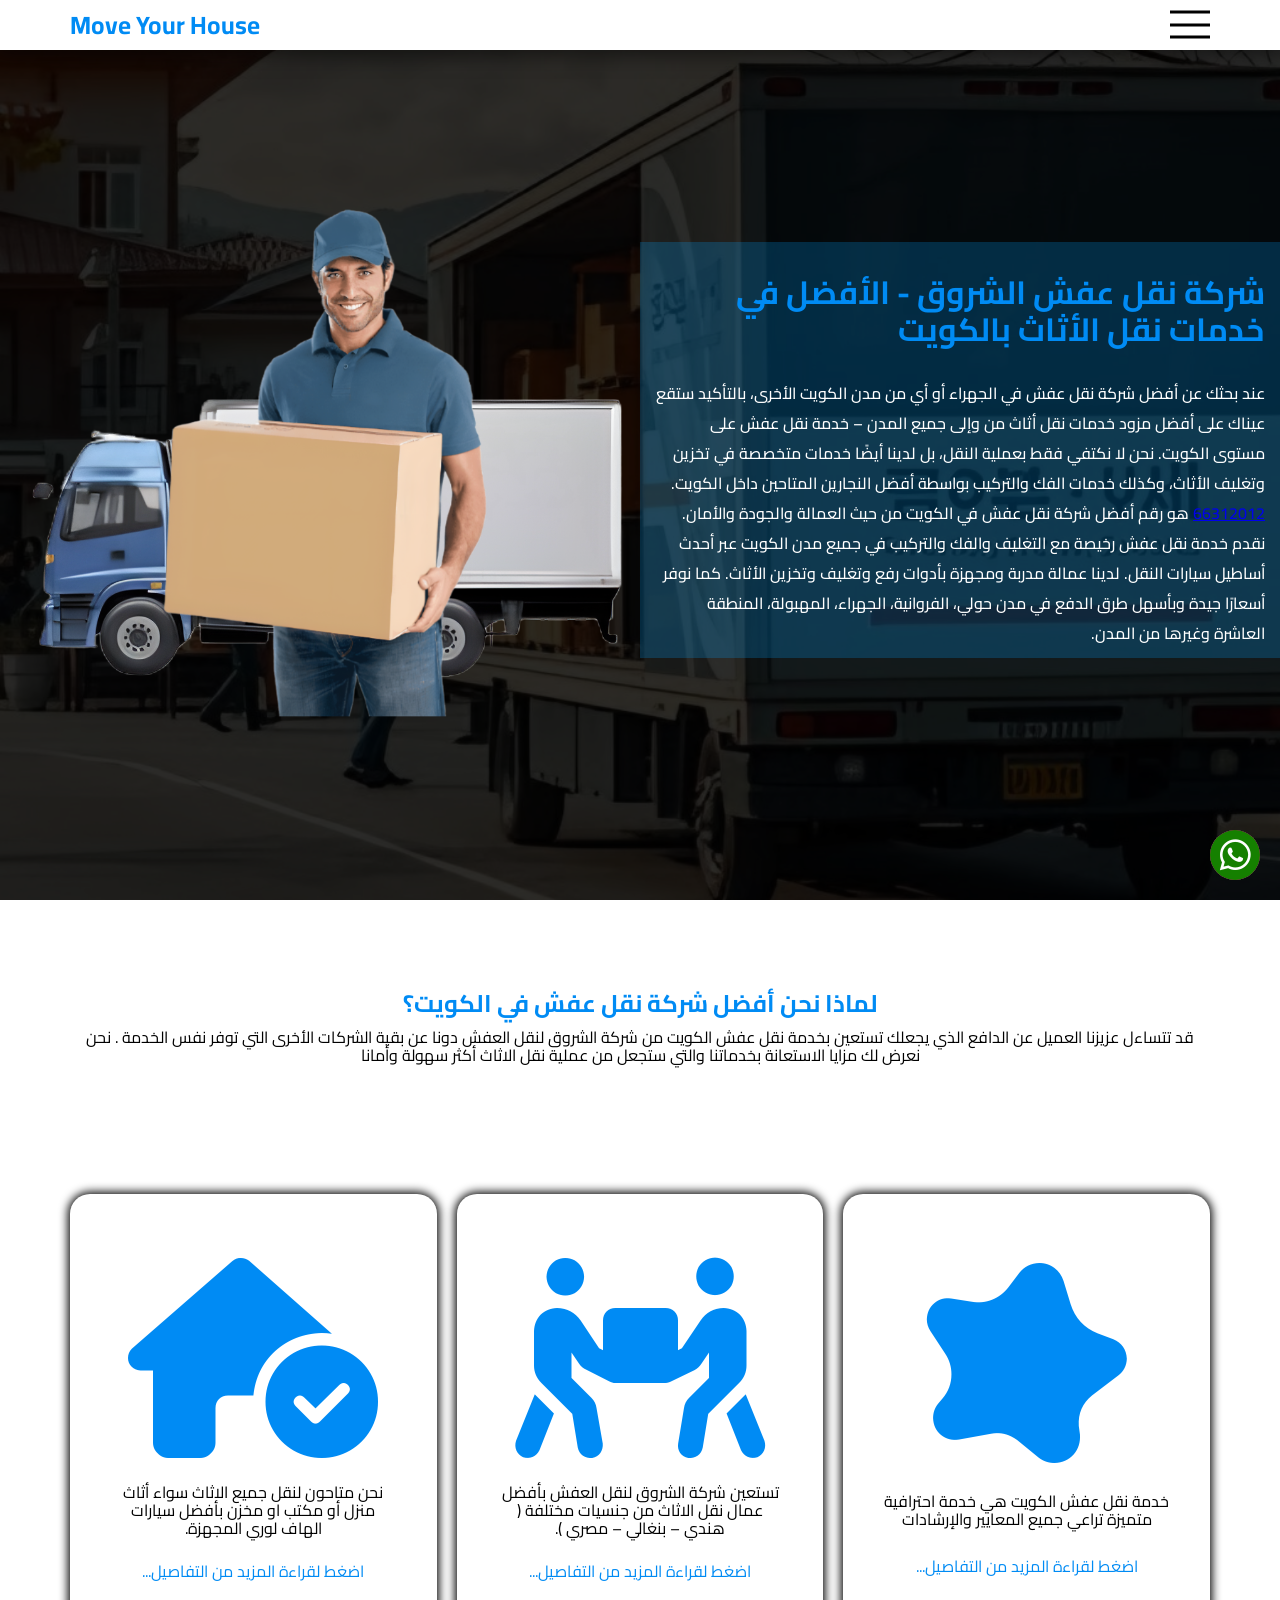
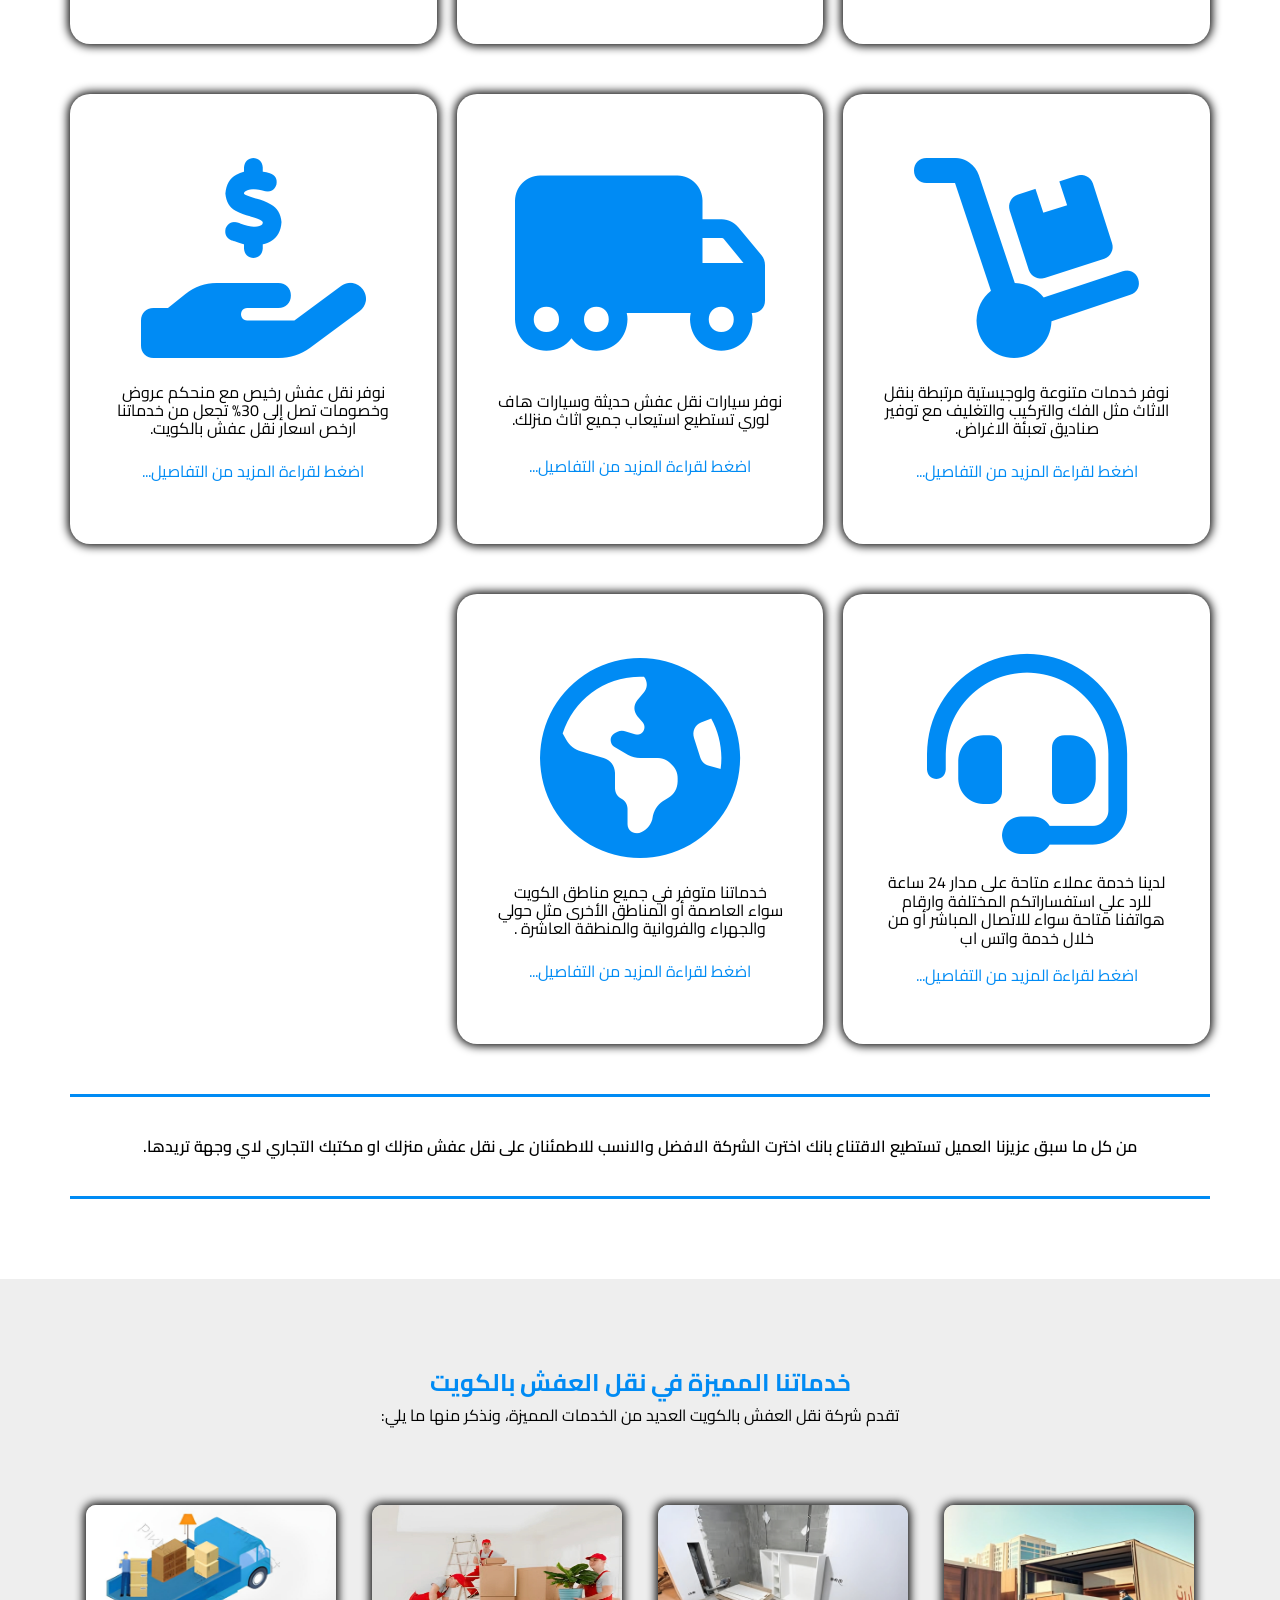
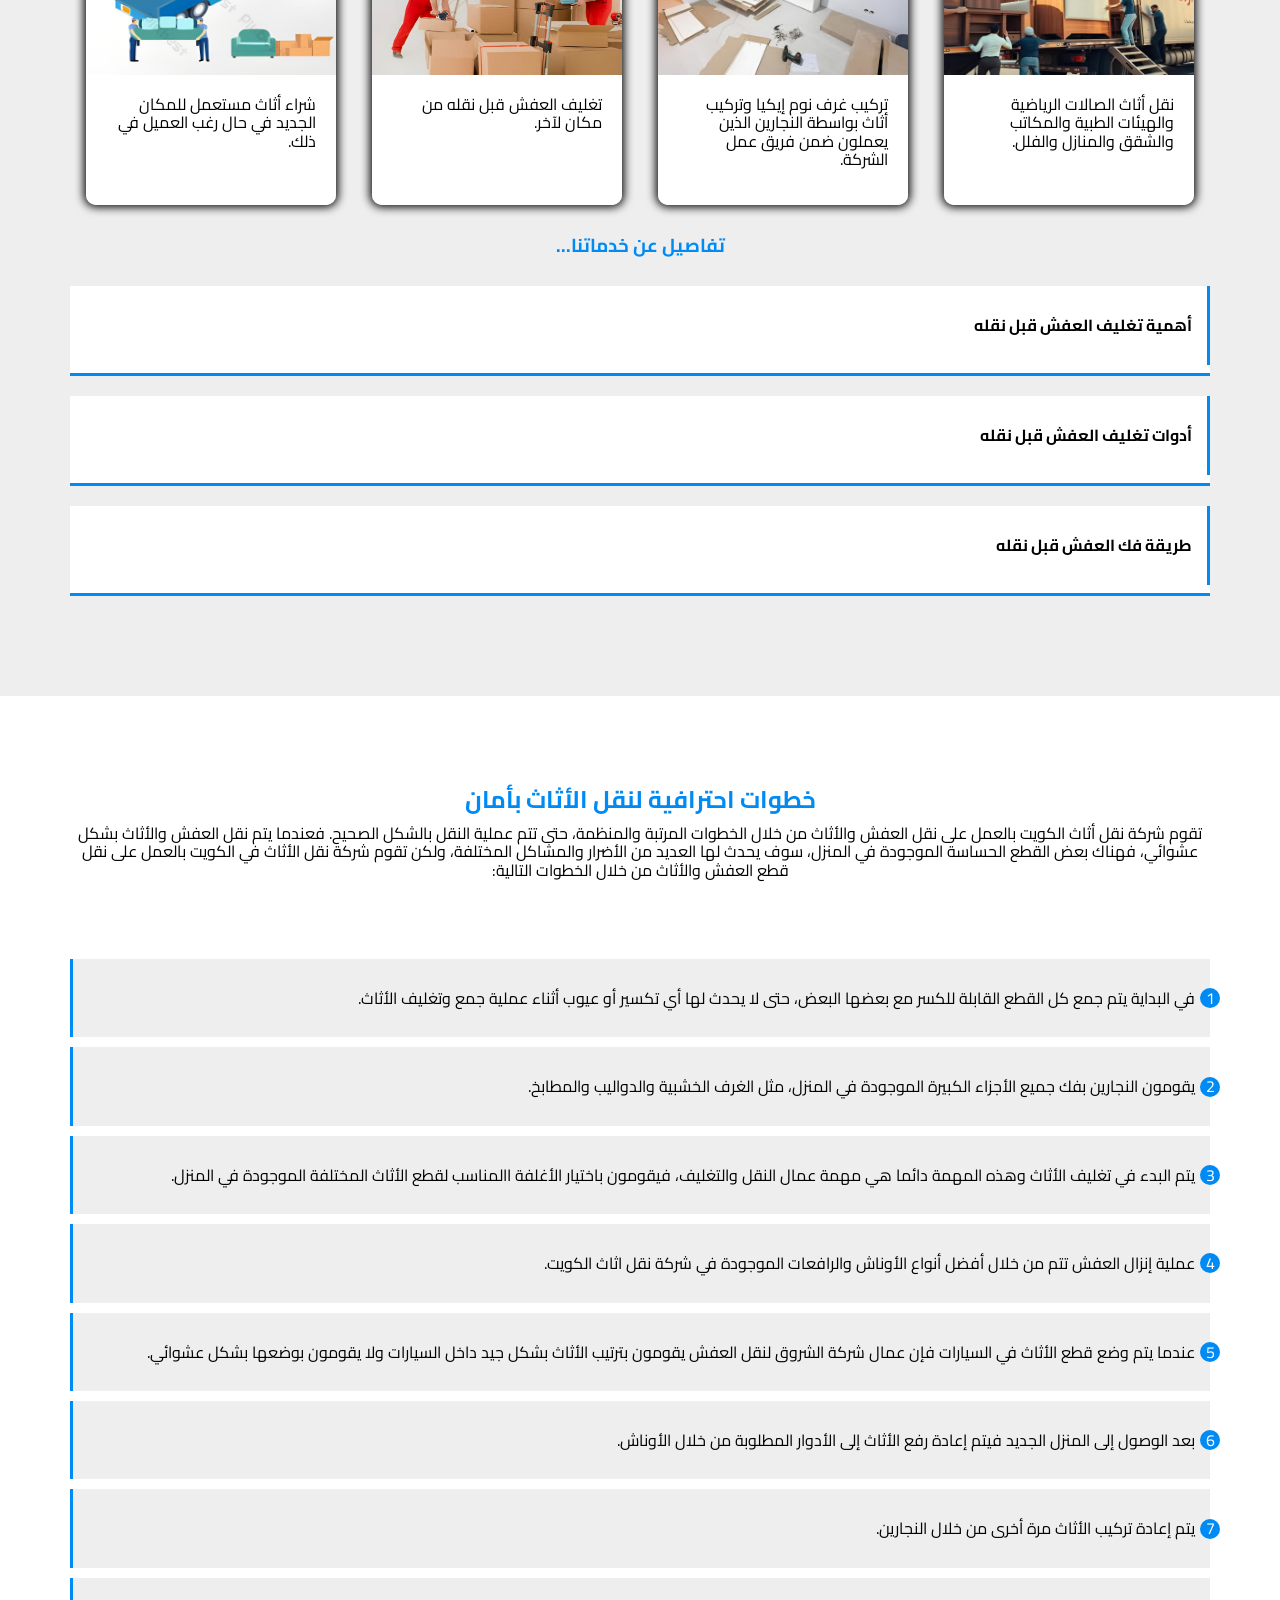
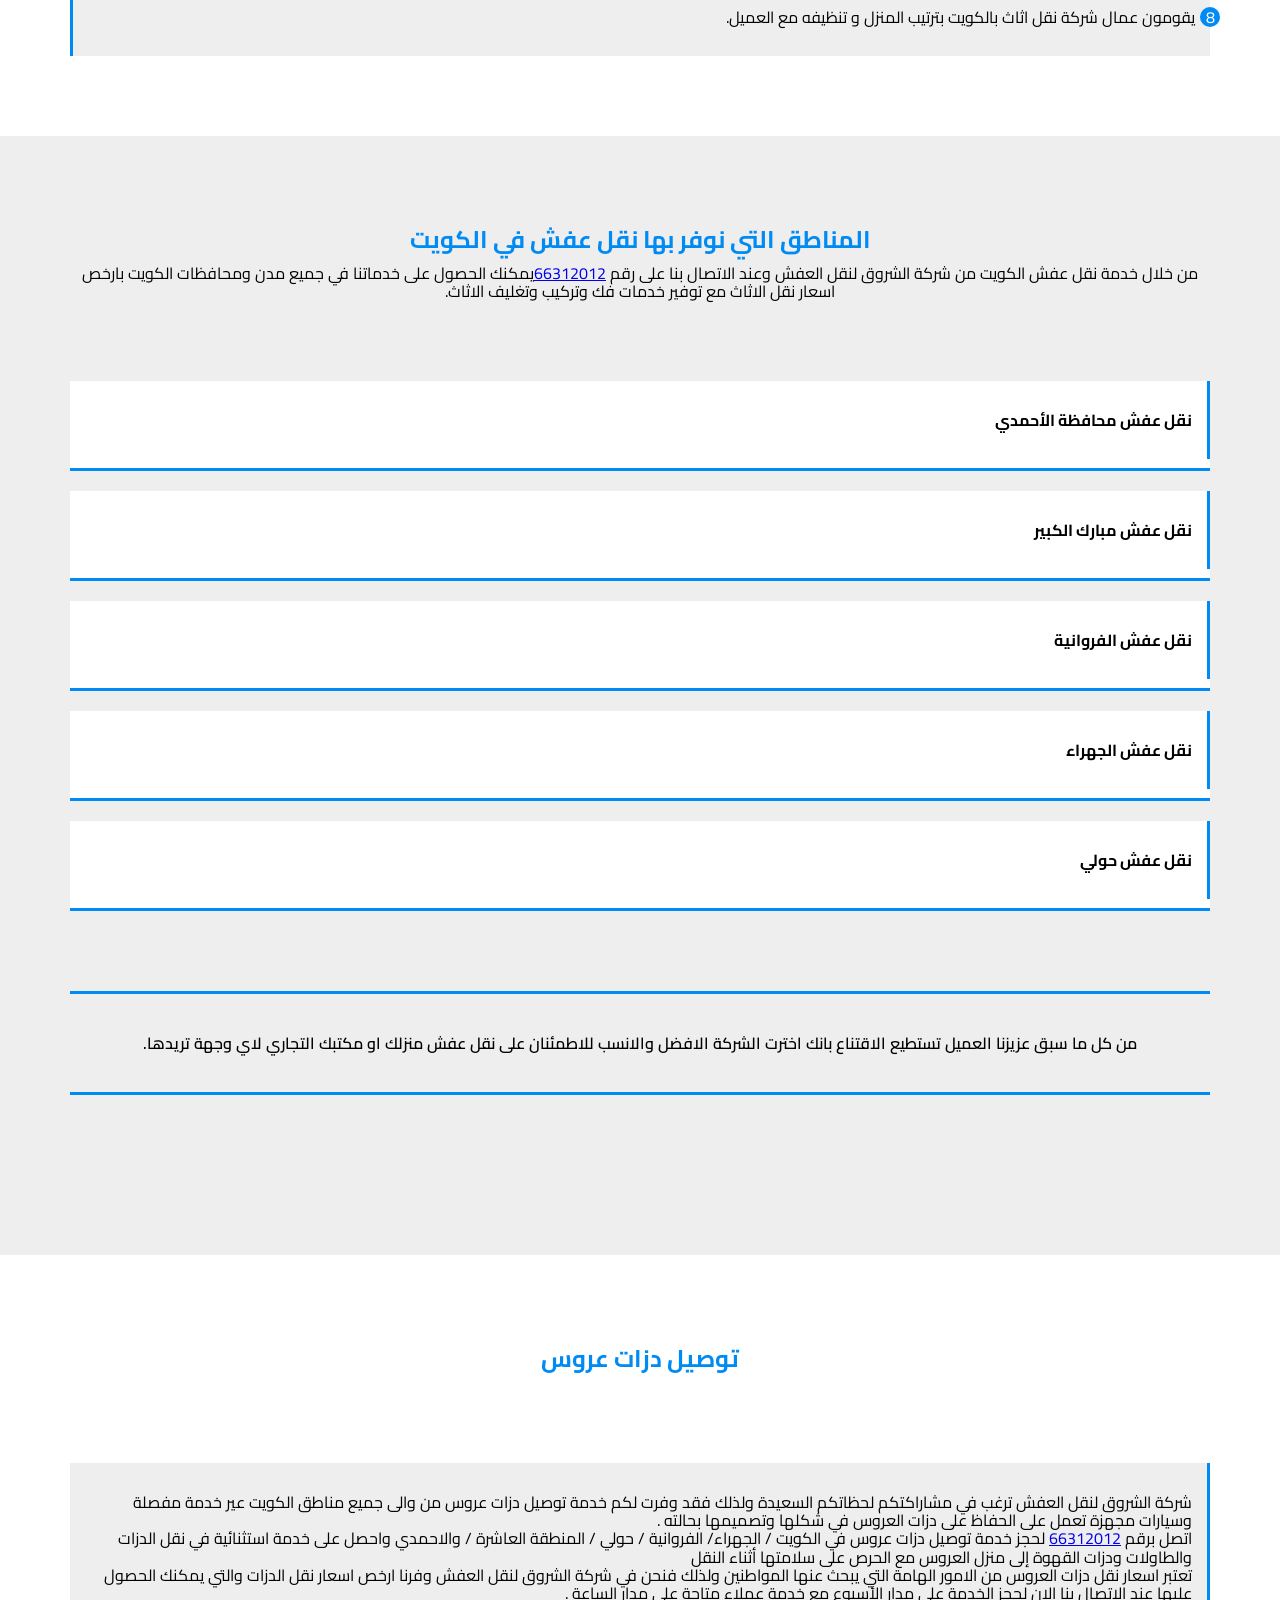
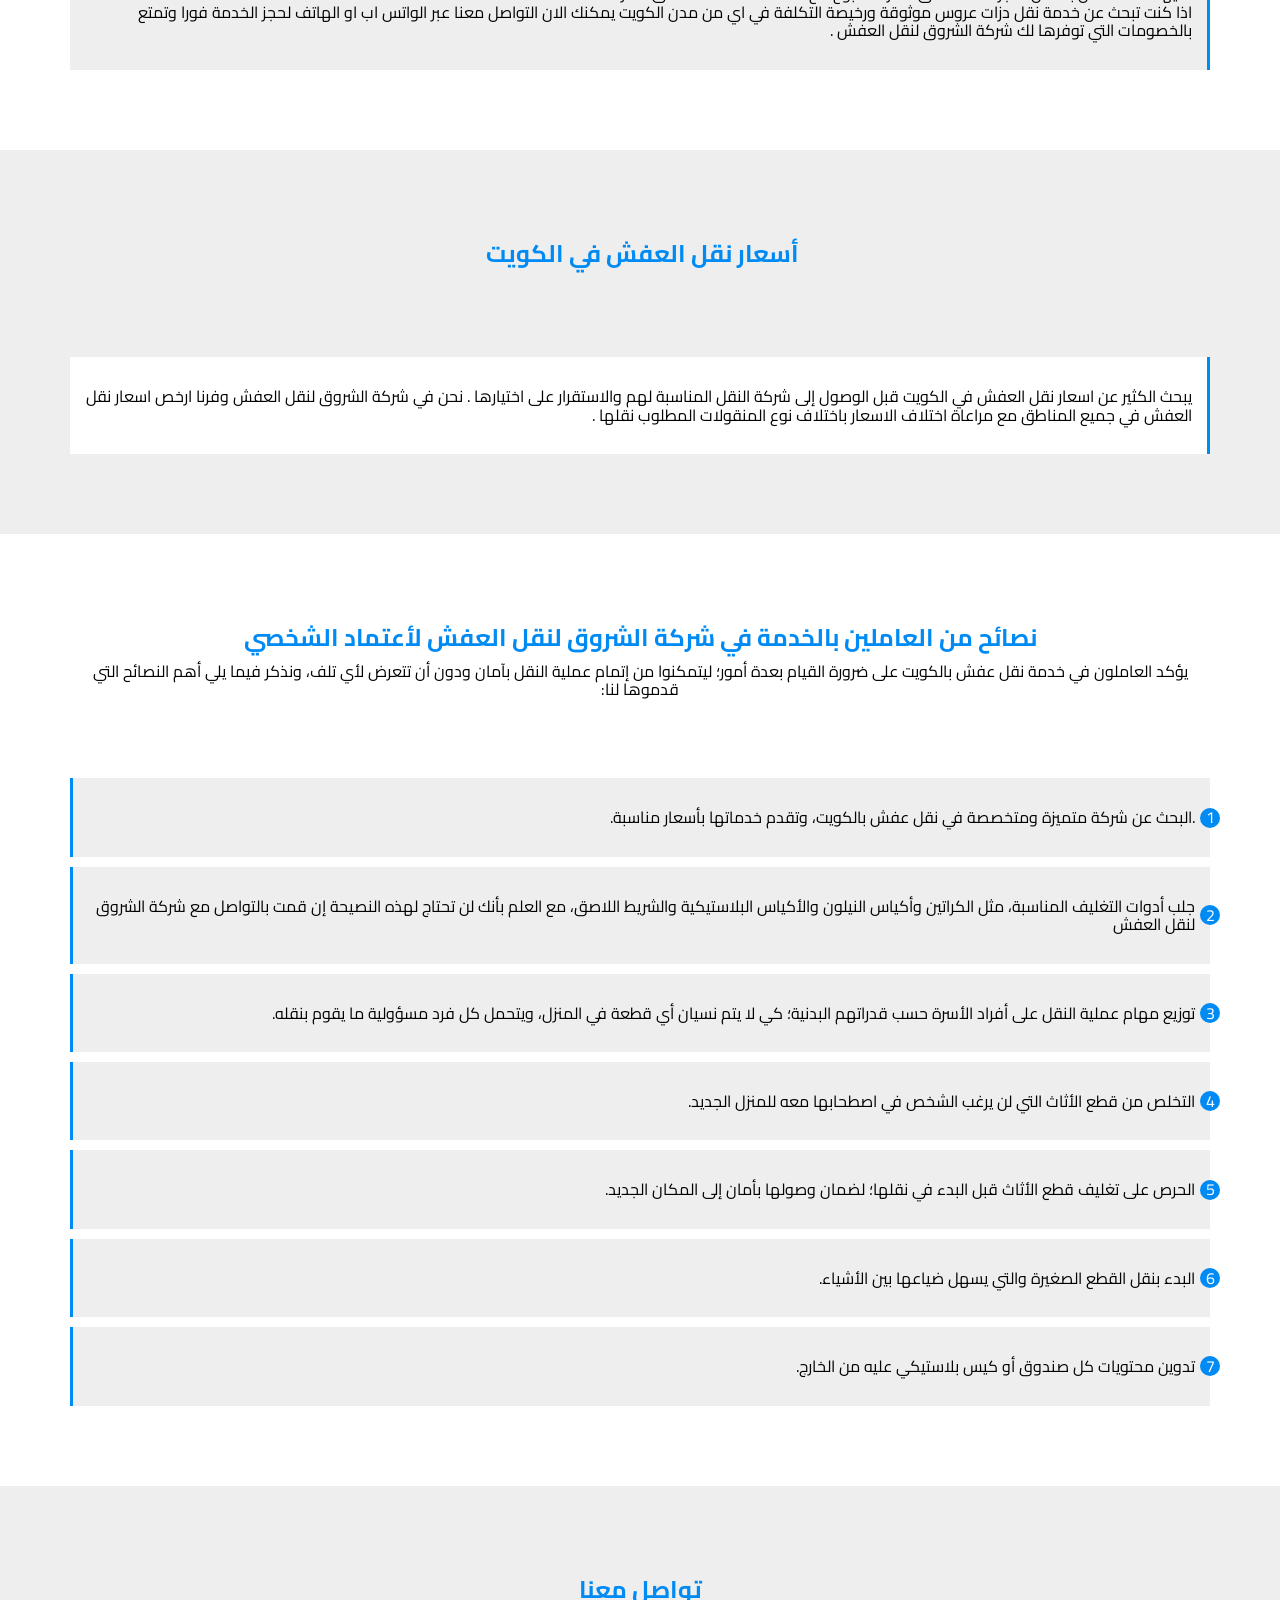
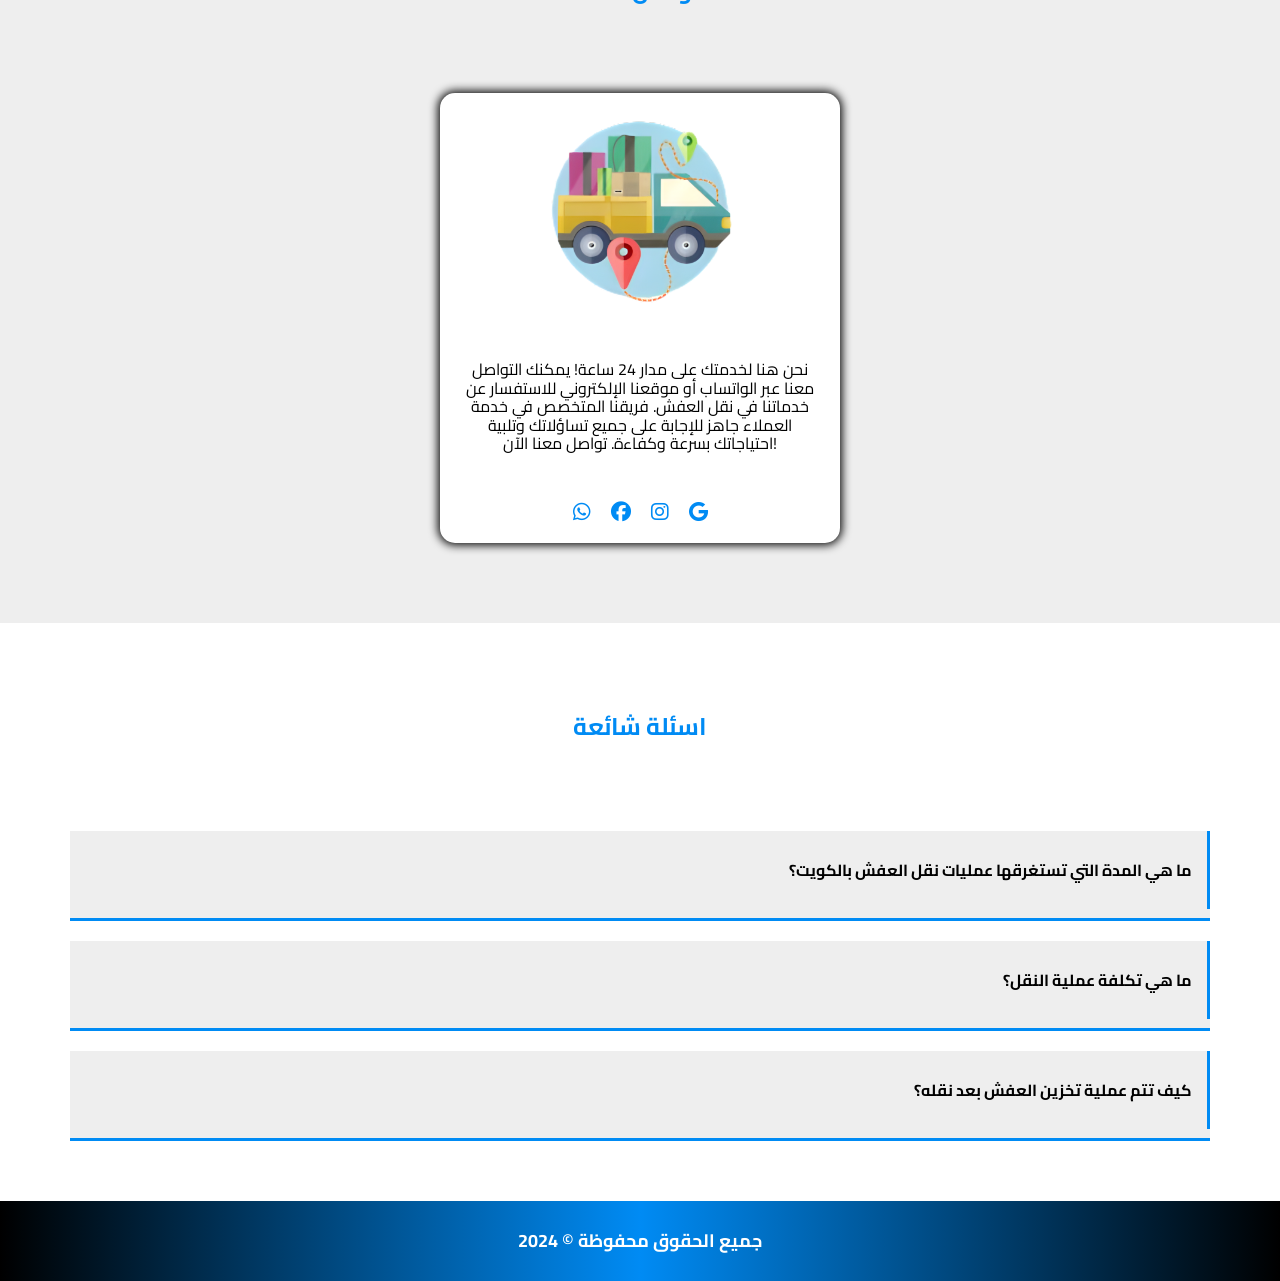
<file: index.html>
<!DOCTYPE html>
<html lang="ar">
<head>
    <meta charset="UTF-8">
    <meta http-equiv="X-UA-Compatible" content="IE=edge">
    <meta name="viewport" content="width=device-width, initial-scale=1.0">
    <meta name="auther" content="karim tarek">
    <meta name="language" content="ar">

    <!-- Meta Description -->
    <meta name="description" content="أفضل شركة نقل عفش في الكويت تقدم خدمات تغليف ونقل احترافية. اتصل الآن لنقل الأثاث بأمان وبأسعار تنافسية!">

    <!-- Meta Keywords -->
    <meta name="keywords" content="شركة الشروق لنقل العفش, نقل أثاث محترف, تغليف عفش, خدمات فك وتركيب, أرخص شركة نقل عفش">

    <!-- Open Graph Tags لتحسين المشاركة على وسائل التواصل الاجتماعي -->
    <meta property="og:title" content="خدمة نقل عفش احترافية في الكويت">
    <meta property="og:description" content="أفضل خدمات نقل الأثاث والعفش في الكويت بأمان وسرعة. فريق متخصص ومعدات حديثة لضمان راحة عملائنا.">
    <meta property="og:type" content="website">
    <meta property="og:url" content="رابط_الموقع_هنا">
    <meta property="og:image" content="رابط_الصورة_المميزة_هنا">

    <!-- Twitter Card Tags -->
    <meta name="twitter:card" content="summary_large_image">
    <meta name="twitter:title" content="خدمة نقل عفش احترافية في الكويت">
    <meta name="twitter:description" content="نقل العفش مع أفضل فريق متخصص في الكويت. أسعار تنافسية وخدمة ممتازة.">
    <meta name="twitter:image" content="رابط_الصورة_هنا">

    <!-- Robots Tag لتحسين الزحف -->
    <meta name="robots" content="index, follow">
    <title>شركة نقل عفش الشروق | أفضل خدمات النقل في الكويت</title>
    <!-- this link for padg icon -->
    <link rel="website icon" href="images/conact.png">
    <!-- Main Stayle -->
    <link rel="stylesheet" href="css/style.css">
    <!-- Font Awesome -->
    <link rel="stylesheet" href="css/all.min.css">
    <!-- Font's -->
    <link rel="preconnect" href="https://fonts.googleapis.com">
    <link rel="preconnect" href="https://fonts.gstatic.com" crossorigin>
    <link href="https://fonts.googleapis.com/css2?family=Cairo:wght@200..1000&display=swap" rel="stylesheet">
    <!-- Normalize -->
    <link rel="stylesheet" href="css/normalize.css">
</head>
<body>
    <!-- START MAIN -->
    <div class="main">
        <div class="contaner main-con">
            <!-- Logo -->
            <div class="logo">
                <a href="#header">move your house</a>
            </div>
            <!-- Links -->
            <div class="links">
                <input type="checkbox" id="icon-click">
                <label for="icon-click" class="icon">
                        <span></span>
                        <span></span>
                        <span></span>
                </label>
                <ul>
                    <li><a href="#features">مميزات الخدمة</a></li>
                    <li><a href="#services">الخدمات اللتي نقدمها</a></li>
                    <li><a href="#section1">خطوات نقل الاثاث</a></li>
                    <li><a href="#ereas">المناطق اللتي نوفر بها خدمة نقل العفش</a></li>
                    <li><a href="#section2">توصيل دزات العروسة</a></li>
                    <li><a href="#section3">اسعار نقل العفش</a></li>
                    <li><a href="#section4">نصائح من العاملين في شركة الشروق لنقل العفش</a></li>
                    <li><a href="#conact">تواصل معنا</a></li>
                    <li><a href="#section5">اسئلة شائعة</a></li>
                </ul>
            </div>
        </div>
    </div>
    <!-- END MAIN -->

    <!-- Start Heder -->
    <header id="header">
        <div class="con-head">
            <!-- Content -->
            <div class="content-head">
                <h1>شركة نقل عفش الشروق - الأفضل في خدمات نقل الأثاث بالكويت</h1>
                <p>
                    عند بحثك عن أفضل شركة نقل عفش في الجهراء أو أي من مدن الكويت الأخرى، بالتأكيد ستقع عيناك على أفضل مزود خدمات نقل أثاث من وإلى جميع المدن – خدمة نقل عفش على مستوى الكويت.

                    نحن لا نكتفي فقط بعملية النقل، بل لدينا أيضًا خدمات متخصصة في تخزين وتغليف الأثاث، وكذلك خدمات الفك والتركيب بواسطة أفضل النجارين المتاحين داخل الكويت.
                    
                    <a href=“http://wa.me/+96566312012” target=“_blank”>66312012</a> هو رقم أفضل شركة نقل عفش في الكويت من حيث العمالة والجودة والأمان. نقدم خدمة نقل عفش رخيصة مع التغليف والفك والتركيب في جميع مدن الكويت عبر أحدث أساطيل سيارات النقل. لدينا عمالة مدربة ومجهزة بأدوات رفع وتغليف وتخزين الأثاث. كما نوفر أسعارًا جيدة وبأسهل طرق الدفع في مدن حولي، الفروانية، الجهراء، المهبولة، المنطقة العاشرة وغيرها من المدن.
                    
                </p>
            </div>
            <!-- Images -->
            <div class="images-head">
                <img src="images/back-man.png" alt="image back">
                <img src="images/man-1.png" alt="image back">
            </div>
        </div>
    </header>
    <!-- End Heder -->

    <!-- Start Features -->
    <div id="features" class="features">
        <div class="contaner con-feat">
            <!-- Intro -->
            <div class="intro">
                <h2>لماذا نحن أفضل شركة نقل عفش في الكويت؟</h2>
                <p>قد تتساءل عزيزنا العميل عن الدافع الذي يجعلك تستعين بخدمة نقل عفش الكويت من شركة الشروق لنقل العفش دونا عن بقية الشركات الأخرى التي توفر نفس الخدمة . نحن نعرض لك مزايا الاستعانة بخدماتنا والتي ستجعل من عملية نقل الاثاث أكثر سهولة وأمانا </p>
            </div>
            <!-- Features -->
            <input type="checkbox" id="feat1">
            <label for="feat1" class="feat">
                <div class="front">
                    <i class="fa-solid fa-splotch"></i>
                    <p>
                        خدمة نقل عفش الكويت هي خدمة احترافية متميزة تراعي جميع المعايير والإرشادات
                    </p>
                </div>
                <div class="back">
                    عند بحثك عن شركة افضل شركة نقل عفش بالكويت او الجهراء او اي من مدن الكويت الاخرى داخل الدولة بالتأكيد ستقع عيناك على أفضل مزود خدمات نقل اثاث من والى جميع المدن – خدمة نقل عفش علي مستوي الكويت. نحن لا نكتفي فقط بعملية النقل فلدينا أيضا خدمات متخصصة بتخزين وتغليف الأثاث وكذلك خدمات الفك والتركيب بواسطة أفضل النجارين المتاحين داخل الكويت. <a href="http://wa.me/+96566312012" target="_blank">66312012</a> هو رقم افضل شركة نقل عفش في الكويت من حيث العمالة والجودة والامان. خدمة نقل عفش رخيص مع التغليف والفك والتركيب في جميع مدن الكويت عبر احدث اساطيل سيارات النقل.لدينا عمالة مدربة ومجهزة بادوات رفع وتغليف وتخزين الاثاث. كما نوفر أسعار جيدة وباسهل طرق الدفع في مدن حولي , الفروانية , الجهراء ,المهبولة، المنطقة العاشرة وغيرها من المدن.
                </div>
            </label>
            
            <input type="checkbox" id="feat2">
            <label for="feat2" class="feat">
                <div class="front">
                    <i class="fa-solid fa-people-carry-box"></i>
                    <p>
                        تستعين شركة الشروق لنقل العفش بأفضل عمال نقل الاثاث من جنسيات مختلفة ( هندي – بنغالي – مصري ).
                    </p>
                </div>
                <div class="back">
                    توفر شركة الشروق لنقل العفش المتخصصة في نقل العفش بالكويت عمالة هندية مدربين وذوي خبرة كبيرة في عملية نقل الأثاث من المنزل أو المكاتب أو المنشآت المختلفة.
ويتميز هؤلاء العمالة بقدرتهم على تقديم خدمات مميزة، مثل: تغليف الأثاث بأحدث الطرق وأفضل الأدوات وتخزين الأثاث مع استخدام مواد مضادة للحشرات والقوارض وواقية من تعرض الأثاث للرطوبة
وتقدم شركات نقل العفش بدولة الكويت العديد من العمالة المدربة من جنسيات مختلفة والذين يمتلكون قدرة بدنية وخبرة هائلة في عملية نقل الأثاث وتغليفه.
كما يوجد فنيين محترفين في تغليف أدوات المطبخ الزجاجية والتحف والانتيكات المعرضة للكسر، وكذلك الأجهزة الكهربائية التي تتسم بحساسيتها ضد الاصطدام.
                </div>
            </label>

            <input type="checkbox" id="feat3">
            <label for="feat3" class="feat">
                <div class="front">
                    <i class="fa-solid fa-house-circle-check"></i>
                    <p>
                        نحن متاحون لنقل جميع الاثاث سواء أثاث منزل أو مكتب او مخزن بأفضل سيارات الهاف لوري المجهزة.
                    </p>
                </div>
                <div class="back">
                    بعد أن تتم عملية النقل تقوم شركة الشروق لنقل العفش باستخدام سيارات ذات أنواع مختلفة لنقل العفش، مع العلم بأن هذه السيارات تكون مهيئة بطريقة تحفظ الأثاث وتقيه من التعرض للخدش خلال عملية النقل.
ويتم ذلك من خلال تبطين السطح الداخلي للسيارة وتوفير صناديق مخصصة لحفظ الأثاث، بالإضافة إلى مناطق واقية يتم حفظ الأدوات الزجاجية فيها.

                </div>
            </label>

            <input type="checkbox" id="feat4">
            <label for="feat4" class="feat">
                <div class="front">
                    <i class="fa-solid fa-dolly"></i>
                    <p>
                        نوفر خدمات متنوعة ولوجيستية مرتبطة بنقل الاثاث مثل الفك والتركيب والتغليف مع توفير صناديق تعبئة الاغراض.
                    </p>
                </div>
                <div class="back">
                    يعمل لدينا نحن شركة نقل عفش بالكويت متخصصون في فك وتركيب الآثاث بالكويت بشكل احترافي بحيث تنتهي مهمة نقل العفش لمكانه الجديد على أتم وجه، كما أنهم يستخدمون أدوات عالية الجودة مخصصة لهذا الغرض
                </div>
            </label>

            <input type="checkbox" id="feat5">
            <label for="feat5" class="feat">
                <div class="front">
                    <i class="fa-solid fa-truck-moving"></i>
                    <p>
                        نوفر سيارات نقل عفش حديثة وسيارات هاف لوري تستطيع استيعاب جميع اثاث منزلك.
                    </p>
                </div>
                <div class="back" style="font-size: 11px;">
                    من أهم الأشياء التي تستخدمها شركة نقل اثاث بالكويت هي سيارات نقل الأثاث المتميزة، التي يتم من خلالها نقل الأثاث إلى أي مكان يريده العميل، فدائما تتم عملية النقل من خلال أفضل وأحدث أنواع السيارات، وهذا ما تقوم به شركة الشروق لنقل العفش، فنحن لدينا أسطول كبير من سيارات نقل الأثاث بالكويت التي تتميز بالمواصفات التالية:
                    <ul>
                        <li>السيارات الخاصة بنا هي سيارات كبيرة و ذات أحجام هائلة حتى تستوعب أي كميات من العفش يتم وضعها بداخلها.</li>
                        <li>كذلك سياراتنا حديثة وليست متهالكة، فنحن نقوم دائما بتغيير السيارات وتحديثها كل فترة، حتى تكون جاهزة لعملية نقل العفش من وإلى أي مكان.</li>
                        <li>السيارات مغلقة حتى تحافظ على العفش، والأثاث من الأتربة أو من مياه الأمطار، أو من سقوط أي جزئية صغيرة من الأثاث أثناء نقله.</li>
                        <li>لدينا أعداد كبيرة من السيارات.</li>
                        <li>كذلك السائقين الذين يقودون سيارات نقل الاثاث في الكويت مدربين وماهرين بشكل كبير على قيادة السيارات.</li>
                    </ul>
                    تمتاز سيارات شركة الشروق لنقل العفش بتحملها المسافات الكبيرة التي يمكن أن تقطعها وصولًا إلى العميل أينما كان، كما أنها مجهزة بأحدث الأساليب التي تجعلها مأمنة ضد الضرر بمنقولات الآثاث والتسبب في تكسيرها واصابتها بالخدوش، وتراعي الشركة تناسب حجم كل سيارة مع حجم تلك المنقولات حتى يتم وضعها بها بشكل منظم دون تكدسها.
                </div>
            </label>

            <input type="checkbox" id="feat6">
            <label for="feat6" class="feat">
                <div class="front">
                    <i class="fa-solid fa-hand-holding-dollar"></i>
                    <p>
                        نوفر نقل عفش رخيص مع منحكم عروض وخصومات تصل إلى 30% تجعل من خدماتنا ارخص اسعار نقل عفش بالكويت.
                    </p>
                </div>
                <div class="back">
                    تعد شركة الشروق لنقل العفش المتخصصة في نقل العفش بالكويت من الشركات الرائدة في مجال نقل العفش التي تقدم خدماتها بأرخص الأسعار، وعلى الرغم من ذلك تمتاز بجودتها التي يعرفها عملائنا جيدًا من خلال تعاملهم معنا، كما نحرص على تقديم أفضل الخصومات والعروض لعملائنا وخاصة الجدد منهم بعيدًا عن غلاء الأسعار، فنحن نهدف إلى توطيد الثقة  .
توفر شركة الشروق لنقل العفش من شركة الشروق لنقل العفش ارخص اسعار نقل الاثاث في الكويت بخصومات تصل إلى30% و يتم تحديد هذه الاسعار بناءا على الاغراض التي يرغب العميل في نقلها وعن ما إذا كان يرغب في خدمات اخرى مثل التعبئة والتغليف والفك والتركيب وكذلك المسافة التي سيتم قطعها أثناء عملية النقل .
والعلاقة الطيبة معهم، وسوف نعمل على توفر بعض التكاليف التي يجد العميل أنها تشكل عبء مادي عليه مثل تكلفة نقل قطع الآثاث الثقيلة والأجهزة الكهربائية الكبيرة والمواد الزجاجية.
                </div>
            </label>

            <input type="checkbox" id="feat7">
            <label for="feat7" class="feat">
                <div class="front">
                    <i class="fa-solid fa-headset"></i>
                    <p>
                        لدينا خدمة عملاء متاحة على مدار 24 ساعة للرد علي استفساراتكم المختلفة وارقام هواتفنا متاحة سواء للاتصال المباشر أو من خلال خدمة واتس اب 
                    </p>
                </div>
                <div class="back">
                    عند بحثك عن شركة افضل شركة نقل عفش بالكويت او الجهراء او اي من مدن الكويت الاخرى داخل الدولة بالتأكيد ستقع عيناك على أفضل مزود خدمات نقل اثاث من والى جميع المدن – خدمة نقل عفش علي مستوي الكويت. نحن لا نكتفي فقط بعملية النقل فلدينا أيضا خدمات متخصصة بتخزين وتغليف الأثاث وكذلك خدمات الفك والتركيب بواسطة أفضل النجارين المتاحين داخل الكويت. <a href="http://wa.me/+96566312012" target="_blank">66312012</a> هو رقم افضل شركة نقل عفش في الكويت من حيث العمالة والجودة والامان. خدمة نقل عفش رخيص مع التغليف والفك والتركيب في جميع مدن الكويت عبر احدث اساطيل سيارات النقل.لدينا عمالة مدربة ومجهزة بادوات رفع وتغليف وتخزين الاثاث. كما نوفر أسعار جيدة وباسهل طرق الدفع في مدن حولي , الفروانية , الجهراء ,المهبولة، المنطقة العاشرة وغيرها من المدن . وإليكم بيان ذلك.
                </div>
            </label>

            <input type="checkbox" id="feat8">
            <label for="feat8" class="feat">
                <div class="front">
                    <i class="fa-solid fa-earth-americas"></i>
                    <p>
                        خدماتنا متوفر في جميع مناطق الكويت سواء العاصمة أو المناطق الأخرى مثل حولي والجهراء والفروانية والمنطقة العاشرة .
                    </p>
                </div>
                <div class="back">
                    من خلال خدمة نقل عفش الكويت من شركة الشروق لنقل العفش وعند الاتصال بنا على رقم <a href="http://wa.me/+96566312012" target="_blank">66312012</a> يمكنك الحصول على خدماتنا في جميع مدن ومحافظات الكويت بارخص اسعار نقل الاثاث مع توفير خدمات فك وتركيب وتغليف الاثاث.
                    <ul>
                        <li>نقل عفش من والى  الجهراء</li>
                        <li>نقل عفش من والى حولي</li>
                        <li>نقل عفش من والى المنطقة العاشرة</li>
                        <li>نقل عفش من والى الاحمدي</li>
                        <li>نقل عفش من والى محافظة مبارك الكبير</li>
                        <li>نقل عفش من والى محافظة الفروانية.</li>
                        <li>نقل عفش من والى المهبولة.</li>
                    </ul>
                </div>
            </label>
            <div class="end">
                <p>من كل ما سبق عزيزنا العميل تستطيع الاقتناع بانك اخترت الشركة الافضل والانسب للاطمئنان على نقل عفش منزلك او مكتبك التجاري لاي وجهة تريدها.</p>
            </div>
        </div>
    </div>
    <!-- End Feature -->

    <!-- Start Services -->
    <div id="services" class="services">
        <div class="contaner con-srv">
            <!-- Intro -->
            <div class="intro">
                <h2>خدماتنا المميزة في نقل العفش بالكويت</h2>
                <p>تقدم شركة نقل العفش بالكويت العديد من الخدمات المميزة، ونذكر منها ما يلي:</p>
            </div>
            <!-- Services -->
            <div class="srv">
                <div class="box">
                    <div height="100%" class="image">
                        <img height="100%" width="100%" src="images/img1.jpg" alt="image">
                    </div>
                    <p>
                        نقل أثاث الصالات الرياضية والهيئات الطبية والمكاتب والشقق والمنازل والفلل.
                    </p>
                </div>
                <biv class="box">
                    <div height="100%" class="image">
                        <img height="100%" width="100%" src="images/img2.jpg" alt="image">
                    </div>
                    <p>
                        تركيب غرف نوم إيكيا وتركيب أثاث بواسطة النجارين الذين يعملون ضمن فريق عمل الشركة.
                    </p>
                </biv>
                <div height="100%" class="box">
                    <div height="100%" class="image">
                        <img height="100%" width="100%" src="images/img3.jpg" alt="image">
                    </div>
                    <p>
                        تغليف العفش قبل نقله من مكان لآخر.
                    </p>
                </div>
                <div class="box">
                    <div height="100%" class="image">
                        <img height="100%" width="100%" src="images/img4.jpg" alt="image">
                    </div>
                    <p>
                        شراء أثاث مستعمل للمكان الجديد في حال رغب العميل في ذلك.
                    </p>
                </div>
            </div>
            <!-- More -->
            <div class="more">
                <h3>تفاصيل عن خدماتنا...</h3>
                <input type="checkbox" id="more1">
                <label for="more1">
                    <h4>أهمية تغليف العفش قبل نقله</h4>
                    <p>
                        إن مرحلة تغليف العفش قبل النقل تعد من أهم مراحل خدمة نقل عفش بالكويت، وذلك لأنها تحمي الأثاث من التعرض لأي كسر خلال رحلته، وفيما يلي نذكر أهمية عملية التغليف وفقًا للمرحلة التي يمر بها:
                        <ul>
                            <li>أثناء النقل؛ حيث يحفظ التغليف الأثاث من التعرض للتلف أو الكسر أو الخدش أثناء نقله من منطقة لأخرى.</li>
                            <li>أثناء تخزين العفش، وذلك لأن التغليف يقي الأثاث من التعرض للعوامل الجوية التي قد تعرضه للتلف وكذلك الحشرات المؤذية.</li>
                            <li>أثناء إعادة تركيب العفش، إذ يساعد تغليف العفش وترقيم كل قطعة إلى تسهيل إعادة تجميع وتركيب الدواليب وأجزاء المنزل المختلفة.</li>
                        </ul>
                    </p>
                </label>

                <input type="checkbox" id="more2">
                <label for="more2">
                    <h4>أدوات تغليف العفش قبل نقله</h4>
                    <p>
                        يستخدم العمالة المسؤولين عن خدمة نقل العفش بالكويت العديد من الأدوات في تغليف كل قطعة من قطع المنزل، ونذكر منها ما يلي:
تحرص شركة نقل عفش على استخدام أفضل أدوات وأجهزة لنقل العفش تمتاز بجودتها العالية حتى تتم تلك المهمة على أكمل وجه، وتمتاز مواد التغليف التي نستخدمها في تعبئة قطع ومواد الآثاث، ونقدم لكم عملائنا الأعزاء تلك القائمة التي تضم تلك الأدوات:
                        <ul>
                            <li>
                                الكراتين
يهتم عمالنا بالحفاظ على منقولات العفش أثناء نقلها من الخدوش والتكسر، لذا يقومون بوضعها بطريقة منظمة داخل كراتين كبيرة، كما يضعون بينها قطع فلين لكي تتحمل الاصطدامات التي ربما تحدث لها أثناء الطريق.

                            </li>
                            <li>
                                أكياس البلاستيك	
يتطلب نقل بعض قطع العفش وخاصة المصنوعة من الزجاج مثل النجف والآواني الزجاجية وضعها في أكياس بلاستيك ضد التمزق والكسر.
                            </li>
                            <li>
                                أكياس المراتب
                                تخصص شركة نقل عفش بالكويت أكياس بلاستيكية لوضع المراتب بها وإغلاقها بطريقة محكمة من أجل الحفاظ عليها من الأتربة، ويجب أن تكون جافة حتى لا تصاب بالرطوبة والعفن.                                
                            </li>
                            <li>
                                الشرائط اللاصقة
تعد تلك الشرائط من أهم المواد التي يستخدمها العمال عند تغليف قطع العفش بشكل محكم وتأمين نقلها، وتحرص شركة الشروق لنقل العفش على أن تكون عالية الجودة لربط قاعدة الكراتين للحفاظ عليه من التمزق.
                            </li>
                            <li>

                            </li>
                            <li>
                                المفاتيح والمفكات، وتستخدم هذه الأدوات بهدف فك القطع الكبيرة، مثل الدواليب والأسرة؛ ليتم بعد ذلك الاحتفاظ بهم في أكياس صغيرة؛ كي لا يتم فقدهم خلال عملية النقل.
                            </li>
                            <li>
                                الصناديق الخشبية أو الكرتونية؛ وتستخدم لحمل البراويز واللوحات والقطع صغيرة الحجم بداخلها، ويحرص العمالة على التدوين عند كل كرتونة؛ ليسهل التعرف عليها بعد إتمام عملية النقل.
                            </li>
                            <li>
                                الحقائب الكبيرة، وتستخدم لوضع الملابس فيها بصورة منظمة بعد أن يتم غسلها وكيها؛ حتى لا تنكمش أثناء عملية النقل.
                            </li>
                            <li>
                                البطانيات، وتستخدم لتغليف الأجهزة الكهربائية؛ حتى لا تتعرض لأي تلف خلال عملية النقل.
                            </li>
                            <li>
                                البلاستيك المفرقع، وهو من أهم الأدوات المستخدمة في التغليف خلال عملية نقل عفش بالكويت؛ وذلك لقدرته الهائلة على تحمل الظروف التي يتعرض لها العفش خلال عملية النقل، ويستخدم لإيواء الأكواب الزجاجية والأواني سهلة الكسر.
                            </li>
                            <li>
                                البلاستيك الشفاف، ويستخدم لتغليف قطع الأثاث التي يُخشى كسرها والتي تتطلب عناية كبيرة خلال عملية النقل، كما أنها تستخدم لحماية الأثاث من التعرض للغبار والأتربة أو الخدش أو الحشرات خاصة خلال عمليات النقل للأماكن البعيدة.
                            </li>
                            <li>
                                الأكياس النايلون، وتستخدم بصفة أساسية لتغليف السجاد عقب لفها بصورة اسطوانية، ويمكن استخدامها أيضًا لتغليف الكنب بهدف حمايته من الأوساخ أو التمزق.
                            </li>
                            <li>
                                
                            </li>
                            <li>
                                الأشرطة اللاصقة والأقلام، وتستخدم لإحكام غلق الصناديق، وبالنسبة للأقلام فتستخدم بهدف التدوين ليسهل التعرف على قطع الأثاث بعد أن تتم عملية النقل ويعاد تركيبها.
                            </li>
                        </ul>
                    </p>
                </label>

                <input type="checkbox" id="more3">
                <label for="more3">
                    <h4>طريقة فك العفش قبل نقله</h4>
                    <p>
                        قبل القيام بنقل عفش بالكويت لا بد من أن يتم فك قطع الأثاث بشكل متقن أولًا باستخدام المفكات والمفاتيح.
كما يجب أن يتم إزالة المقابض من الأبواب كي لا تعرض قطع الأثاث الأخرى للخدش، وفيما يلي نذكر الخطوات التي تساعدنا على فك العفش بصورة سليمة، وهي كالتالي:
                        <ul>
                            <li>تفريغ محتويات الخزائن والأدراج، وجمعها في صناديق صغيرة، ومن ثم البدء في إزالة المفارش والسجاد الذي يحيط بها، وتنظيف الأرض بعد إخراجها من الغرفة.</li>
                            <li>فك الأسرة باستخدام مفكات مناسبة لذلك مع ترقيم كل جزء فيها وتغليفه باستخدام إحدى أدوات التغليف التي سبق وتحدثنا عنها.</li>
                            <li>فك دولاب الملابس، ويتم ذلك من خلال إزالة الأشياء من فوق الجزء العلوي للدولاب ومن ثم تفريغ الأرفف من الملابس، ووضعها في أكياس بلاستيكية كبيرة، ويجب أن يتم حمل الدولاب بواسطة أكثر من شخص؛ كي لا يتعرض للخدش أو يلحقه أي ضرر.</li>
                            <li>تفريغ محتويات المكتبة وإزالة الأرفف الخشبية والأبواب الزجاجية منها إن وجدت، ومن ثم البدء في تغليفها بشكل جيد باستخدام البطاطين.</li>
                            <li>وضع القطع الصغيرة من المفاصل والمسامير داخل أكياس صغيرة، والاحتفاظ بها منفردة؛ كي لا تُفقد.</li>
                        </ul>
                    </p>
                </label>
            </div>
        </div>
    </div>
    <!-- End Services -->

    <!-- Start Section 1  -->
    <div id="section1" class="section1">
        <div class="contaner con-sec1">
            <!-- Intro -->
            <div class="intro">
                <h2>خطوات احترافية لنقل الأثاث بأمان</h2>
                <p>تقوم شركة نقل أثاث الكويت بالعمل على نقل العفش والأثاث من خلال الخطوات المرتبة والمنظمة، حتى تتم عملية النقل بالشكل الصحيح.
                فعندما يتم نقل العفش والأثاث بشكل عشوائي، فهناك بعض القطع الحساسة الموجودة في المنزل، سوف يحدث لها العديد من الأضرار والمشاكل المختلفة، ولكن تقوم شركة نقل الأثاث في الكويت بالعمل على نقل قطع العفش والأثاث من خلال الخطوات التالية:
                </p>
            </div>
            <!-- Services -->
            <div class="sec1">
                <p>
                    في البداية يتم جمع كل القطع القابلة للكسر مع بعضها البعض، حتى لا يحدث لها أي تكسير أو عيوب أثناء عملية جمع وتغليف الأثاث.
                </p>
                <p>
                    يقومون النجارين بفك جميع الأجزاء الكبيرة الموجودة في المنزل، مثل الغرف الخشبية والدواليب والمطابخ.
                </p>
                <p>
                    يتم البدء في تغليف الأثاث وهذه المهمة دائما هي مهمة عمال النقل والتغليف، فيقومون باختيار الأغلفة االمناسب لقطع الأثاث المختلفة الموجودة في المنزل.
                </p>
                <p>
                    عملية إنزال العفش تتم من خلال أفضل أنواع الأوناش والرافعات الموجودة في شركة نقل اثاث الكويت.
                </p>
                <p>
                    عندما يتم وضع قطع الأثاث في السيارات فإن عمال شركة الشروق لنقل العفش يقومون بترتيب الأثاث بشكل جيد داخل السيارات ولا يقومون بوضعها بشكل عشوائي.
                </p>
                <p>
                    بعد الوصول إلى المنزل الجديد فيتم إعادة رفع الأثاث إلى الأدوار المطلوبة من خلال الأوناش.
                </p>
                <p>
                    يتم إعادة تركيب الأثاث مرة أخرى من خلال النجارين.
                </p>
                <p>
                    يقومون عمال شركة نقل اثاث بالكويت بترتيب المنزل و تنظيفه مع العميل.
                </p>
            </div>
        </div>
    </div>
    <!-- End Section 1  -->

    <!-- Start Ereas -->
    <div id="ereas" class="ereas">
        <div class="contaner con-erea">
            <!-- Intro -->
            <div class="intro">
                <h2>المناطق التي نوفر بها نقل عفش في الكويت</h2>
                <p>
                    من خلال خدمة نقل عفش الكويت من شركة الشروق لنقل العفش وعند الاتصال بنا على رقم <a href="http://wa.me/+96566312012" target="_blank">66312012</a>يمكنك الحصول على خدماتنا في جميع مدن ومحافظات الكويت بارخص اسعار نقل الاثاث مع توفير خدمات فك وتركيب وتغليف الاثاث.
                </p>
            </div>
            <!-- Ereas -->
            <div class="more">
                <input type="checkbox" id="mor1">
                <label for="mor1">
                    <h4>نقل عفش محافظة الأحمدي</h4>
                    <p>
                        الان يمكن لسكان محافظة الأحمدي التواصل معنا للحصول على خدمة نقل اثاث احترافية من افضل شركة نقل عفش بالكويت في المناطق التالية:
                        <ul>
                            <li>الظهر</li>
                            <li>الرقة</li>
                            <li>هدية</li>
                            <li>المنقف</li>
                            <li>أبو حليفة</li>
                            <li>الفنطاس</li>
                            <li>الفنيطيس</li>
                            <li>العقيلة (الكويت)</li>
                            <li>الصباحية</li>
                            <li>الأحمدي</li>
                            <li>الفحيحيل</li>
                            <li>ضاحية علي صباح السالم</li>
                        </ul>
                        خدمة نقل عفش في الأحمدي متاحة الان على رقم <a href="http://wa.me/+96566312012" target="_blank">66312012</a> ويمكنكم التواصل معنا طوال أيام الأسبوع على مدار الساعة لحجز خدمة نقل عفش مع التغليف في الكويت .
                    </p>
                </label>

                <input type="checkbox" id="mor2">
                <label for="mor2">
                    <h4>نقل عفش مبارك الكبير</h4>
                    <p>
                        محافظة مبارك الكبير من المحافظات التي تشتهر بتنوع خدماتها وتوفر الكثير من العقارات بها . نحن في شركة نقل العفش بالكويت وفرنا لكم خدمة نقل متميزة في محافظة مبارك الكبير في المناطق التالية :
                        <ul>
                            <li>ضاحية صباح السالم.</li>
                            <li>ضاحية المسيلة.</li>
                            <li>ضاحية العدان.</li>
                            <li>ضاحية القصور</li>
                            <li>ضاحية القرين.</li>
                            <li>ضاحية أبو فطيرة.</li>
                            <li>منطقة صبحان.</li>
                            <li>ضاحية الفنيطيس.</li>
                            <li>ضاحية الفنطاس.</li>
                            <li>ضاحية مبارك الكبير.</li>
                        </ul>
                        خدمة نقل عفش في الأحمدي متاحة الان على رقم <a href="http://wa.me/+96566312012" target="_blank">66312012</a> ويمكنكم التواصل معنا طوال أيام الأسبوع على مدار الساعة لحجز خدمة نقل عفش مع التغليف في الكويت . هو رقم افضل شركة نقل عفش في مبارك الكبير وجميع مدن الكويت والتي من خلالها يمكنك حجز خدمة نقل اثاث رخيصة مع الفك والتركيب وايضا التغليف من خلال افضل عمالة نقل اثاث في الكويت .
                    </p>
                </label>

                <input type="checkbox" id="mor3">
                <label for="mor3">
                    <h4>نقل عفش الفروانية</h4>
                    <p>
                        في الفروانية ومن خلال التواصل معنا في شركة نقل اثاث الكويت ،يمكنكم الحصول على أفضل خدمات نقل العفش في المناطق التالية ؛
                        <ul>
                            <li>أبرق الخيطان</li>
                            <li>العارضية.</li>
                            <li> العارضية الصناعية</li>
                            <li>العارضية الحرفية</li>
                            <li> الأندلس</li>
                            <li>الفردوس</li>
                            <li>الشدادية</li>
                            <li>الضجيج</li>
                            <li>الرقعي.</li>
                            <li>خيطان</li>
                            <li>الرحاب</li>
                            <li>العمرية</li>
                            <li> إشبيلية</li>
                            <li>جليب الشيوخ</li>
                            <li>الرابية.- الري-  الري الصناعية</li>
                            <li>ضاحية صباح الناصر</li>
                            <li>ضاحية عبدالله المبارك</li>
                            <li>غرب عبدالله المبارك</li>
                            <li>الحساوي- العباسية- منطقة المطار</li>
                        </ul>
                        اتصلوا بنا الان على رقم خدمة نقل عفش في الأحمدي متاحة الان على رقم <a href="http://wa.me/+96566312012" target="_blank">66312012</a> ويمكنكم التواصل معنا طوال أيام الأسبوع على مدار الساعة لحجز خدمة نقل عفش مع التغليف في الكويت . لحجز خدمة نقل اثاث متميزة هي الافضل في الكويت بجميع مدنها .
                    </p>
                </label>

                <input type="checkbox" id="mor4">
                <label for="mor4">
                    <h4>نقل عفش الجهراء</h4>
                    <p>
                        قبل التفكير في نقل عفش رخيص وبجودة عالية في الجهراء، لا بد من التأكد أنك تتعامل مع شركة تتسم بكل مما يلي:
1.امتلاك الشركة شهادة خبرة وممارسة عمل لعدة سنوات.<br>
2. امتلاك الشركة لعمالة كفء ومدربين على كافة خدمات النقل بداية من فك العفش وتغليفه وإعادة تركيبه مرة أخرى بعد نقله.<br>
3. استخدام الشركة أدوات تغليف ذات جودة عالية.<br>
4. تقديم الشركة ضمانات لحماية كل قطع الأثاث من التلف أو التعرض للكسر أو الخدش.<br>
5. امتلاك الشركة أوناش كهربائية وهيدروليكية؛ لتتم عملية النقل بأقصى سرعة وتجنب تعرضها للخدش أو الكسر.<br>
6. أن تقدم الشركة خدمة نقل عفش 24 ساعة، بحيث يصبح بإمكانك التواصل مع الشركة في أي وقت من اليوم دون إيجاد مشكلة في ذلك.<br>
نحن نوفر خدمات نقل وتعبئة الاثاث ونقل الاغراض داخل منطقة الجهراء بضواحيها المختلفة مثل ؛
                        <ul>
                            <li>الواحة</li>
                            <li>العيون</li>
                            <li>القصر</li>
                            <li>الجهراء القديمة</li>
                            <li> النسيم</li>
                            <li>تيماء</li>
                            <li>النعيم</li>
                            <li> جنوب الجهراء (مدينة سعد العبد الله).</li>
                        </ul>
                        اتصل بنا الان لحجز خدمة نقل عفش رخيص في الجهراء على رقم خدمة نقل عفش في الأحمدي متاحة الان على رقم <a href="http://wa.me/+96566312012" target="_blank">66312012</a> ويمكنكم التواصل معنا طوال أيام الأسبوع على مدار الساعة لحجز خدمة نقل عفش مع التغليف في الكويت . ليتم التواصل معكم فورا.
                    </p>
                </label>

                <input type="checkbox" id="mor5">
                <label for="mor5">
                    <h4>نقل عفش حولي</h4>
                    <p>
                        تتميز خدمات نقل العفش في حولي بتوفير عمالة مدربة ومؤهلين على إتمام عملية النقل بأقصى سرعة وباحترافية مع ضمان عدم تعرض أي قطعة من الأثاث لأي كسر أو خدش.
وتقدم الشركات المتخصصة ضمانات وعروضًا مميزة على ذلك، مع العلم بأنه يمكن إتمام عملية النقل للمنشآت المختلفة من شقق ومنازل وفلل وفنادق وشركات ومكاتب أيضًا، وتختلف تكلفة النقل حسب البعد بين المكان المنقول منه والمنقول إليه.<br>
في شركة نقل عفش حولي من مالك كلين لدينا خدمات متعددة لمساعدة أهالي ومواطني منطقة حولي في مجال نقل الاثاث ونتواجد في جميع المناطق المحيطة بحولي مثل ؛
                        <ul>
                            <li>السالمية</li>
                            <li>حولي</li>
                            <li>سلوى</li>
                            <li>الجابرية</li>
                            <li>الرميثية</li>
                            <li>بيان</li>
                            <li>مشرف</li>
                            <li>الشعب</li>
                        </ul>
                    </p>
                </label>

                <div class="end">
                    <p>من كل ما سبق عزيزنا العميل تستطيع الاقتناع بانك اخترت الشركة الافضل والانسب للاطمئنان على نقل عفش منزلك او مكتبك التجاري لاي وجهة تريدها.</p>
                </div>
            </div>
        </div>
    </div>
    <!-- End Ereas -->

    <!-- Start Section 2  -->
    <div id="section2" class="section2">
        <div class="contaner con-sec2">
            <!-- Intro -->
            <div class="intro">
                <h2>توصيل دزات عروس</h2>
            </div>
            <!-- Services -->
            <div class="sec2">
                <p>
                    شركة الشروق لنقل العفش ترغب في مشاراكتكم لحظاتكم السعيدة ولذلك فقد وفرت لكم خدمة توصيل دزات عروس من والى جميع مناطق الكويت عير خدمة مفصلة وسيارات مجهزة تعمل على الحفاظ على دزات العروس في شكلها وتصميمها بحالته .<br>
اتصل برقم <a href="http://wa.me/+96566312012" target="_blank">66312012</a> لحجز خدمة توصيل دزات عروس في الكويت / الجهراء/ الفروانية / حولي / المنطقة العاشرة / والاحمدي واحصل على خدمة استثنائية في نقل الدزات والطاولات ودزات القهوة إلى منزل العروس مع الحرص على سلامتها أثناء النقل <br>
تعتبر اسعار نقل دزات العروس من الامور الهامة التي يبحث عنها المواطنين ولذلك فنحن في شركة الشروق لنقل العفش وفرنا ارخص اسعار نقل الدزات والتي يمكنك الحصول عليها عند الاتصال بنا الان لحجز الخدمة على مدار الأسبوع مع خدمة عملاء متاحة على مدار الساعة .<br>
اذا كنت تبحث عن خدمة نقل دزات عروس موثوقة ورخيصة التكلفة في اي من مدن الكويت يمكنك الان التواصل معنا عبر الواتس اب او الهاتف لحجز الخدمة فورا وتمتع بالخصومات التي توفرها لك شركة الشروق لنقل العفش .<br>
                </p>
            </div>
        </div>
    </div>
    <!-- End Section 2  -->

    <!-- Start Section 3  -->
    <div id="section3" class="section3">
        <div class="contaner con-sec3">
            <!-- Intro -->
            <div class="intro">
                <h2>أسعار نقل العفش في الكويت </h2>
            </div>
            <!-- Services -->
            <div class="sec3">
                <p>
                    يبحث الكثير عن اسعار نقل العفش في الكويت قبل الوصول إلى شركة النقل المناسبة لهم والاستقرار على اختيارها . نحن في شركة الشروق لنقل العفش وفرنا ارخص اسعار نقل العفش في جميع المناطق مع مراعاة اختلاف الاسعار باختلاف نوع المنقولات المطلوب نقلها .
                </p>
            </div>
        </div>
    </div>
    <!-- End Section 3  -->

    <!-- Start Section 4  -->
    <div id="section4" class="section1">
        <div class="contaner con-sec1">
            <!-- Intro -->
            <div class="intro">
                <h2>نصائح من العاملين بالخدمة في شركة الشروق لنقل العفش لأعتماد الشخصي</h2>
                <p>
                    يؤكد العاملون في خدمة نقل عفش بالكويت على ضرورة القيام بعدة أمور؛ ليتمكنوا من إتمام عملية النقل بآمان ودون أن تتعرض لأي تلف، ونذكر فيما يلي أهم النصائح التي قدموها لنا:
                </p>
            </div>
            <!-- Services -->
            <div class="sec1">
                <p>
                    .البحث عن شركة متميزة ومتخصصة في نقل عفش بالكويت، وتقدم خدماتها بأسعار مناسبة.
                </p>
                <p>
                    جلب أدوات التغليف المناسبة، مثل الكراتين وأكياس النيلون والأكياس البلاستيكية والشريط اللاصق، مع العلم بأنك لن تحتاج لهذه النصيحة إن قمت بالتواصل مع شركة الشروق لنقل العفش
                </p>
                <p>
                    توزيع مهام عملية النقل على أفراد الأسرة حسب قدراتهم البدنية؛ كي لا يتم نسيان أي قطعة في المنزل، ويتحمل كل فرد مسؤولية ما يقوم بنقله.
                </p>
                <p>
                    التخلص من قطع الأثاث التي لن يرغب الشخص في اصطحابها معه للمنزل الجديد.
                </p>
                <p>
                    الحرص على تغليف قطع الأثاث قبل البدء في نقلها؛ لضمان وصولها بأمان إلى المكان الجديد.
                </p>
                <p>
                    البدء بنقل القطع الصغيرة والتي يسهل ضياعها بين الأشياء.
                </p>
                <p>
                    تدوين محتويات كل صندوق أو كيس بلاستيكي عليه من الخارج.
                </p>
            </div>
        </div>
    </div>
    <!-- End Section 4  -->

    <!-- Start Conact -->
    <div id="conact" class="conact">
        <div class="contaner con-con">
            <!-- intro -->
            <div class="intro">
                <h2>تواصل معنا</h2>
            </div>
            <!-- conact -->
             <div class="con">
                <img src="images/conact.png" alt="conact">
                <p>
                    نحن هنا لخدمتك على مدار 24 ساعة! يمكنك التواصل معنا عبر الواتساب أو موقعنا الإلكتروني للاستفسار عن خدماتنا في نقل العفش. فريقنا المتخصص في خدمة العملاء جاهز للإجابة على جميع تساؤلاتك وتلبية احتياجاتك بسرعة وكفاءة. تواصل معنا الآن!
                </p>
                <div class="social">
                    <a href="http://wa.me/+96566312012" target="_blank"><i class="fab fa-whatsapp"></i></a>
                    <a href="http://wa.me/+96566312012" target="_blank"><i class="fab fa-facebook"></i></a>
                    <a href="https://www.instagram.com/moveffurniture/" target="_blank"><i class="fab fa-instagram"></i></a>
                    <a href="http://wa.me/+96566312012" target="_blank"><i class="fab fa-google"></i></a>
                </div>
             </div>
        </div>
    </div>
    <!-- Etart Conact -->

    <!-- Start Pop Contact -->
    <div class="contact">
        <div class="gmail pop"><a href="http://wa.me/+96566312012" target="_blank"><i class="fab fa-google"></i></a></div>
        <div class="face pop"><a href="http://wa.me/+96566312012" target="_blank"><i class="fab fa-facebook"></i></a></div>
        <div class="insta pop">
            <a href="https://www.instagram.com/moveffurniture/" target="_blank"><i class="fab fa-instagram"></i></a>
        </div>
        <div class="whats pop"><a href="http://wa.me/+96566312012" target="_blank"><i class="fab fa-whatsapp"></i></a></div>
    </div>
    <!-- End Pop Contact -->

    <!-- Start Section 5 -->
    <div id="section5" class="section5">
        <div class="contaner con-sec5">
            <!-- Intro -->
            <div class="intro">
                <h2>اسئلة شائعة</h2>
            </div>
            <!-- section5 -->
            <div class="mre">
                <input type="checkbox" id="mre1">
                <label for="mre1">
                    <h4>ما هي المدة التي تستغرقها عمليات نقل العفش بالكويت؟</h4>
                    <p>
                        إن معظم الشركات المتخصصة في نقل العفش بالكويت تسعى لتقديم خدمات النقل بأقصى سرعة، وذلك من خلال تدريب عمالها على عملية النقل باحترافية.
                    </p>
                </label>

                <input type="checkbox" id="mre2">
                <label for="mre2">
                    <h4>ما هي تكلفة عملية النقل؟</h4>
                    <p>
                        إن تكلفة عملية النقل تختلف حسب المسافة بين مكان النقل والمكان الذي يتم الانتقال إليه، وكذلك حجم الأثاث الذي يتم نقله.
                    </p>
                </label>

                <input type="checkbox" id="mre3">
                <label for="mre3">
                    <h4>كيف تتم عملية تخزين العفش بعد نقله؟</h4>
                    <p>
                        يتم ذلك من خلال المخازن والمستودعات التي تمتلكها الشركة وتحفظ فيها الأثاث لحين تجهيز المنزل أو المنشأة الخاصة بك.
                    </p>
                </label>
            </div>
        </div>
    </div>
     <!-- End Section 5 -->
     
    <!-- start footer section -->
    <footer>
        جميع الحقوق محفوظة © 2024
     </footer>
    <!-- end footer section -->
</body>
</html>
</file>
<file: css/style.css>
/* ---------------------------------- */
/* Start Variables */
:root{
    scroll-behavior: smooth;
    --main-color: #008bf4;
    --sections-color:  rgba(0, 0, 0, 0.829);
    --feature-color: #fff;
}
/* End Variables */
/* ---------------------------------- */

/* ---------------------------------- */
/* Start Componant */
/* Intro Text */
.intro {
    padding: 80px 0px;
    text-align: center;
}
.intro h2 {
    color: var(--main-color);
    padding: 10px 0px;
}
.intro p {
    font-size: medium;
}
/* End Coponant */
/* ---------------------------------- */

/* ---------------------------------- */
/* Start Globale Rules */
* {
    margin: 0;
    padding: 0;
    box-sizing: border-box;
    
}
body {
    font-family: Cairo;
    background-image: url(../images/back.jpg);
    background-size: cover;
    background-position: center center;
    background-attachment: fixed;
}
/* End Globale Rules */
/* ---------------------------------- */

/* ---------------------------------- */
/* Start Contaner */
.contaner {
    padding: 0px 15px;
    margin: 0 auto;
}
@media (min-width: 768px) {
    .contaner {
        width: 750px;
    }
}
@media (min-width: 992px) {
    .contaner {
        width: 970px;
    }
}
@media (min-width: 1200px) {
    .contaner {
        width: 1170px;
    }
}
/* End Contaner */
/* ---------------------------------- */

/* ---------------------------------- */
/* Start Main */
.main {
    position: fixed;
    width: 100%;
    background-color: #fff;
    box-shadow: 0px 0 20px 5px rgba(0, 0, 0, 0.514);
    z-index: 10;
}
.main .main-con {
    display: flex;
    justify-content: space-between;
    align-items: center;
    height: 50px;
}
.main-con .logo a{
    display: block;
    text-decoration: none;
    text-transform: capitalize;
    color: var(--main-color);
    font-weight: bold;
    font-size: 25px;
}
.main-con .links {
    height: 90%;
}
/* Icon */
#icon-click{
    display: none;
}
.main-con .links .icon{
    height: 100%;
    width: 40px;
    position: relative;
    display: block;
    z-index: 10;
}
.main-con .links .icon span {
    background-color: #000;
    height: 3px;
    width: 100%;
    position: absolute;
    top: 50%;
    left: 50%;
    transform: translate(-50%, -50%);
    transition-duration: 0.5s;
}
.main-con .links .icon span:first-child {
    top: calc(12.5px - 3px);
}
.main-con .links .icon span:nth-child(2) {
    top: calc(25px - 3px);
}
.main-con .links .icon span:last-child {
    top: calc(37.5px - 3px);
}
/* Animation Icon */
.main-con .links #icon-click:checked + .icon span:first-child,
.main-con .links #icon-click:checked + .icon span:last-child{
    top: 50%;
    left: 0%;
    background-color: rgb(255, 40, 0);
}
.main-con .links #icon-click:checked + .icon span:first-child{
    transform: rotate(45deg);
}
.main-con .links #icon-click:checked + .icon span:nth-child(2){
    opacity: 0;
    transform: scaleX(0);
    transition: all 0.3s ease-in-out;
}
.main-con .links #icon-click:checked + .icon span:last-child{
    transform: rotate(-45deg);
}
/* Menu */
.main-con .links ul {
    position: fixed;
    width: 300px;
    height: 100vh;
    top: 0;
    right: -300px;
    transform: translateX(0);
    padding-top: 50px;
    list-style: none;
    direction: rtl;
    background-color: rgba(192, 192, 192, 0.521);
    backdrop-filter: blur(10px);
    transition: right 0.5s ease-in-out;
    z-index: 9;
}
.main-con .links ul li {
    border-bottom: 1px solid #000;
    margin: 0px 15px;
    padding: 15px 0px;
    transition-duration: 0.3s;
}
.main-con .links ul :last-child{
    border-bottom: 1px solid transparent;
}
.main-con .links ul a {
    text-decoration: none;
    color: #000;
    display: inline-block;
    font-size: 20px;
    font-weight: 2em;
    transition-duration: 0.3s;
}
/* Animation Menu */
.main-con .links #icon-click:checked + label + ul {
    right: 0;
}
.main-con .links ul li:hover a {
    color: var(--main-color);
    margin-right: 20px;
}
.main-con .links ul li:hover:not(:last-child) {
    border-bottom: 1px solid var(--main-color);
}
/* End Main */

/* Start header */
header {
    background-color: var(--sections-color);
    width: 100%;
    height: 100vh;
    direction: rtl;
}
header .con-head {
    display: flex;
    justify-content: space-between;
    align-items: center;
    height: 100vh;
}
/* Content */
.con-head .content-head {
    padding: 10px 15px;
    flex-basis: 50%;
    background-color: rgba(0, 162, 255, 0.226);
}
.con-head .content-head h1 {
    color: var(--main-color);
    margin-bottom: 30px;
}
.con-head .content-head p {
    color: #fff;
    font-weight: 500;
    line-height: 30px;
}
/* Images */
.con-head .images-head {
    height: 600px;
    flex-basis: 50%;
    position: relative;
}
.con-head .images-head img {
    position: absolute;
    width: 100%;
    top: 50%;
    left: 50%;
    transform: translate(-50%, -50%);
    transition-duration: 0.5s;
}
.con-head .images-head img:first-child {
    top: 65%;
}
/* Animation Images */
.con-head .images-head:hover :first-child {
    left: 45%;
}
.con-head .images-head:hover :last-child {
    transform: translate(-50%, -50%) scale(1.1);
}
/* Media */
@media (max-width: 992px) {
    .con-head .content-head {
        flex-basis: 100%;
        display: flex;
        flex-direction: column;
        justify-content: center;
        align-items: center;
    }
    .con-head .content-head h1 {
        font-size: 25px;
    }
    .con-head .content-head p{
        text-align: center;
    }
    .con-head .images-head {
        display: none;
    }
}
/* End header */

/* Start Features */
.features {
    width: 100%;
    min-height: 100vh;
    direction: rtl;
    background-color: #fff;
    z-index: 1;
}
.features .con-feat {
    display: grid;
    grid-template-columns: repeat(auto-fill, minmax(300px, 1fr));
    gap: 50px 20px;
}
/* Intro & End */
.con-feat .intro,
.con-feat .end {
    grid-column: -1 / 1;
    text-align: center;
}
.con-feat .end p {
    font-size: medium;
}
.con-feat .end {
    margin-bottom: 80px;
    font-weight: 600;
    border-bottom: 3px solid var(--main-color);
    border-top: 3px solid var(--main-color);
    padding: 40px 20px;
}
/* Features */
.con-feat #feat1, 
.con-feat #feat2, 
.con-feat #feat3, 
.con-feat #feat4, 
.con-feat #feat5,
.con-feat #feat6,
.con-feat #feat7,
.con-feat #feat8 {
    display: none;
}
.con-feat .feat {
    display: block;
    border-radius: 20px;
    height: 450px;
    position: relative;
    transform-style: preserve-3d;
    transition: all 0.5s, height 0.5s 0.3s;
    box-shadow: 0px 0px 10px 2px #000;
    z-index: 1;
}
/* Feature Front & Back */
.con-feat .feat .front, 
.con-feat .feat .back {
    position: absolute;
    width: 100%;
    height: 100%;
    border-radius: 20px;
    display: flex;
    flex-direction: column;
    justify-content: space-evenly;
    align-items: center;
    padding: 40px;
}
.con-feat .feat .front::after {
    content: 'اضغط لقراءة المزيد من التفاصيل...';
    color: var(--main-color);
}
.con-feat .feat .front i {
    color: var(--main-color);
    font-size: 200px;
}
.con-feat .feat .front p {
    text-align: center;
}
.con-feat .feat .back {
    background-color: #fff;
    backface-visibility: hidden;
    transform: rotateY(180deg);
    text-align: center;
    overflow: auto;
}
.con-feat .feat .back::after {
    content: 'اضغط للرجوع...';
    color: var(--main-color);
}
/* Feature Animation */
.con-feat #feat1:checked + .feat, 
.con-feat #feat2:checked + .feat, 
.con-feat #feat3:checked + .feat, 
.con-feat #feat4:checked + .feat, 
.con-feat #feat5:checked + .feat,
.con-feat #feat6:checked + .feat,
.con-feat #feat7:checked + .feat,
.con-feat #feat8:checked + .feat {
    box-shadow: 10px 0px 60px 10px #000;
    transform: translateY(-20%) rotateY(-180deg);
    height: 750px;
}
.con-feat .feat:hover {
    transform: scale(1.05);
}
/* End Features */

/* Start Services */
.services {
    direction: rtl;
    background-color: #eee;
    padding-bottom: 80px;
}
/* Intro */

/* Srv */
.con-srv .srv {
    width: 100%;
    display: flex;
    flex-wrap: wrap;
    justify-content: space-evenly;
    gap: 20px;
}
.con-srv .srv .box {
    width: 250px;
    height: 300px;
    display: flex;
    flex-direction: column;
    box-shadow: 0px 0px 10px 2px #000;
    overflow: hidden;
    border-radius: 10px;
    transition-duration: 0.3s;
}
@media (max-width: 565px) {
    .con-srv .srv .box {
        width: 350px;
        height: 400px;
    }
}
.con-srv .srv .box .image {
    overflow: hidden;
    flex-grow: 1;
    height: 170px;
    transition-duration: 0.3s;
}
.con-srv .srv .box .image img {
    transition-duration: 0.5s;
}
.con-srv .srv .box p {
    background-color: #fff;
    height: 130px;
    padding: 20px;
}
/* Animation Section */
.con-srv .srv .box:hover {
    transform: scale(1.03);
    box-shadow: 0px 0px 10px 2px var(--main-color);
}
.con-srv .srv .box:hover .image img {
    transform: scale(1.2) rotate(10deg);
}
/* More */
.con-srv .more h3 {
    padding: 30px 0;
    text-align: center;
    color: var(--main-color);
}
.con-srv .more #more1,
.con-srv .more #more2,
.con-srv .more #more3 {
    display: none;
}
.con-srv .more  label {
    position: relative;
    margin-bottom: 20px;
    display: block;
    height: 90px;
    overflow: hidden;
    border-bottom: 3px solid var(--main-color);
    transition-duration: 0.3s;
    background-color: #fff;
}
.con-srv .more  label::after {
    content: 'اضغط لقراءة المزيد...';
    color: var(--main-color);
    font-weight: bold;
    position: absolute;
    top: 50%;
    left: 15px;
    font-size: 11px;
    visibility: hidden;
}
@media (max-width: 800px) {
    .con-srv .more  label::after {
        content: 'اضغط لقراءة المزيد...';
        color: var(--main-color);
        font-weight: bold;
        position: absolute;
        top: 50%;
        left: 15px;
        font-size: 11px;
        visibility: visible;
    }
}
.con-srv .more label h4 {
    background-color: #fff;
    padding: 30px 15px;
    border-right: 3px solid var(--main-color);
}
.con-srv .more label p {
    padding: 30px 15px;
}
.con-srv ul {
    padding-right: 35px;
    margin-bottom: 0;
}
.con-srv ul li {
    padding: 10px;
}
/* Animation More */
.con-srv .more #more1:checked + label,
.con-srv .more #more2:checked + label,
.con-srv .more #more3:checked + label {
    height: fit-content;
}
.con-srv .more  label:hover {
    transform: scale(1.01);
}
.con-srv .more  label:hover::after {
    visibility: visible;
}
.con-srv .more #more1:checked + label::after,
.con-srv .more #more2:checked + label::after,
.con-srv .more #more3:checked + label::after {
    visibility: hidden;
}
/* End Services */

/* Start Section 1 */
.section1 {
    direction: rtl;
    background-color: #fff;
    padding-bottom: 80px;
}
/* Intro */

/* Srv */
.con-sec1 .sec1 {
    display: flex;
    flex-direction: column;
    gap: 10px;
    counter-set: nump;
}
.con-sec1 .sec1 p {
    background-color: #eee;
    padding: 30px 15px;
    border-left: 3px solid var(--main-color);
    position: relative;
}
.sec1 p::before {
    color: white;
    counter-increment: nump;
    content: counter(nump);
    position: absolute;
    background-color: var(--main-color);
    width: 20px;
    height: 20px;
    border-radius: 10px;
    display: flex;
    justify-content: center;
    align-items: center;
    right: 0%;
    top: 50%;
    transform: translate(50%, -50%);
}
/* End Section 1 */

/* Start Ereas */
.ereas {
    direction: rtl;
    background-color: #eee;
    padding-bottom: 80px;
}
/* Intro */

/* Srv */
.con-area .erea {
    display: flex;
    flex-direction: column;
    gap: 10px;
    counter-set: nump;
}
.con-erea .erea p {
    background-color: #fff;
    padding: 30px 15px;
    border-left: 3px solid var(--main-color);
    position: relative;
}
.erea p::before {
    counter-increment: nump;
    content: counter(nump);
    position: absolute;
    background-color: var(--main-color);
    width: 20px;
    height: 20px;
    border-radius: 10px;
    display: flex;
    justify-content: center;
    align-items: center;
    right: 0%;
    top: 50%;
    transform: translate(50%, -50%);
}
.con-erea .more h3 {
    padding: 30px 0;
    text-align: center;
    color: var(--main-color);
}
.con-erea .more #mor1,
.con-erea .more #mor2,
.con-erea .more #mor3,
.con-erea .more #mor4,
.con-erea .more #mor5 {
    display: none;
}
.con-erea .more  label {
    position: relative;
    margin-bottom: 20px;
    display: block;
    height: 90px;
    overflow: hidden;
    border-bottom: 3px solid var(--main-color);
    transition-duration: 0.3s;
    background-color: #fff;
}
.con-erea .more  label::after {
    content: 'اضغط لقراءة المزيد...';
    color: var(--main-color);
    font-weight: bold;
    position: absolute;
    top: 50%;
    left: 15px;
    font-size: 11px;
    visibility: hidden;
}
@media (max-width: 800px) {
    .con-erea .more  label::after {
        content: 'اضغط لقراءة المزيد...';
        color: var(--main-color);
        font-weight: bold;
        position: absolute;
        top: 50%;
        left: 15px;
        font-size: 11px;
        visibility: visible;
    }
}
.con-erea .more label h4 {
    background-color: #fff;
    padding: 30px 15px;
    border-right: 3px solid var(--main-color);
}
.con-erea .more label p {
    padding: 30px 15px;
}
.con-erea ul {
    padding-right: 35px;
    margin-bottom: 0;
}
.con-erea ul li {
    padding: 10px;
}
/* End */
.con-erea .end {
    margin: 80px 0px;
    font-weight: 600;
    border-bottom: 3px solid var(--main-color);
    border-top: 3px solid var(--main-color);
    padding: 40px 20px;
    text-align: center;
}
.con-erea .end p {
    font-size: medium;
}
/* Animation More */
.con-erea .more #mor1:checked + label,
.con-erea .more #mor2:checked + label,
.con-erea .more #mor3:checked + label,
.con-erea .more #mor4:checked + label,
.con-erea .more #mor5:checked + label {
    height: fit-content;
}
.con-erea .more label:hover {
    transform: scale(1.01);
}
.con-erea .more label:hover::after {
    visibility: visible;
}
.con-erea .more #mor1:checked + label::after,
.con-erea .more #mor2:checked + label::after,
.con-erea .more #mor3:checked + label::after,
.con-erea .more #mor4:checked + label::after,
.con-erea .more #mor5:checked + label::after {
    visibility: hidden;
}
/* End Ereas */

/* Start Section 2 */
.section2 {
    direction: rtl;
    background-color: #fff;
    padding-bottom: 80px;
}
/* Intro */

/* Srv */
.con-sec2 .sec2 {
    display: flex;
    flex-direction: column;
    gap: 10px;
}
.con-sec2 .sec2 p {
    background-color: #eee;
    padding: 30px 15px;
    border-right: 3px solid var(--main-color);
    position: relative;
}
/* End Section 2 */

/* Start Section 3 */
.section3 {
    direction: rtl;
    background-color: #eee;
    padding-bottom: 80px;
}
/* Intro */

/* Srv */
.con-sec3 .sec3 {
    display: flex;
    flex-direction: column;
    gap: 10px;
}
.con-sec3 .sec3 p {
    background-color: #fff;
    padding: 30px 15px;
    border-right: 3px solid var(--main-color);
    position: relative;
}
/* End Section 3 */

/* Start Section 5 */
.section5 {
    background-color: #fff;
    direction: rtl;
    padding-bottom: 40px;
}

.con-sec5 .mre #mre1,
.con-sec5 .mre #mre2,
.con-sec5 .mre #mre3 {
    display: none;
}
.con-sec5 .mre  label {
    position: relative;
    margin-bottom: 20px;
    display: block;
    height: 90px;
    overflow: hidden;
    border-bottom: 3px solid var(--main-color);
    transition-duration: 0.3s;
    background-color: #eee;
}
.con-sec5 .mre  label::after {
    content: 'اضغط لقراءة المزيد...';
    color: var(--main-color);
    font-weight: bold;
    position: absolute;
    top: 50%;
    left: 15px;
    font-size: 11px;
    visibility: hidden;
}
@media (max-width: 800px) {
    .con-sec5 .mre  label::after {
        content: 'اضغط لقراءة المزيد...';
        color: var(--main-color);
        font-weight: bold;
        position: absolute;
        top: 65%;
        left: 15px;
        font-size: 11px;
        visibility: visible;
    }
}
.con-sec5 .mre label h4 {
    background-color: #eee;
    padding: 30px 15px;
    border-right: 3px solid var(--main-color);
}
.con-sec5 .mre label p {
    padding: 30px 15px;
}
/* Animation More */
.con-sec5 .mre #mre1:checked + label,
.con-sec5 .mre #mre2:checked + label,
.con-sec5 .mre #mre3:checked + label {
    height: fit-content;
}
.con-sec5 .mre  label:hover {
    transform: scale(1.01);
}
.con-sec5 .mre  label:hover::after {
    visibility: visible;
}
.con-sec5 .mre #mre1:checked + label::after,
.con-sec5 .mre #mre2:checked + label::after,
.con-sec5 .mre #mre3:checked + label::after {
    visibility: hidden;
}
/* End Section 5 */

/* start conact */
.conact {
    background-color: #eee;
    padding-bottom: 80px;
}
.conact .con-con {
    display: flex;
    flex-direction: column;
    justify-content: center;
    align-items: center;
}
.con-con .con {
    width: auto;
    max-width: 400px;
    height: 450px;
    box-shadow: 0px 0px 10px 2px #000;
    border-radius: 15px;
    display: flex;
    flex-direction: column;
    justify-content: space-between;
    align-items: center;
    padding: 20px;
    background-color: #fff;
}
.con-con .con p {
    text-align: center;
}
.con-con .con img{
    width: 100%;
}
.con-con .con .social {
    display: flex;
    gap: 20px;
}
.con-con .con .social a {
    color: var(--main-color);
    font-size: 20px
}
/* end conact */
/* ---------------------------------- */

/* Start Pop Conact */
.pop {
    position: fixed;
    transition-duration: 0.3s;
    bottom: 20px;
    right: 20px;
    width: 50px;
    height: 50px;
    border-radius: 25px;
    display: flex;
    justify-content: center;
    align-items: center;
    font-size: 35px;
    z-index: 1;
}
.pop a {
    color: #fff;
}
.whats {
    background-color: rgb(21, 128, 0);
}
.insta {
    background-color: rgb(253, 0, 55);
}
.face {
    background-color: rgb(0, 68, 255);
}
.gmail {
    background-color: rgb(0, 0, 0);
}
/* Animation Contact */
.contact:hover .insta {
    right: 80px;
}
.contact:hover .face {
    bottom: 80px;
}
.contact:hover .gmail {
    right: 80px;
    bottom: 80px;
}
/* End Pop Contact */
/* start footer */
footer{
    color: white;
    background-image: linear-gradient(90deg, #000000,  var(--main-color), #000000);
    padding: 30px 18px;
    text-align: center;
    font-size: 18px;
    font-weight: bold;
}
/* end footer */
</file>
